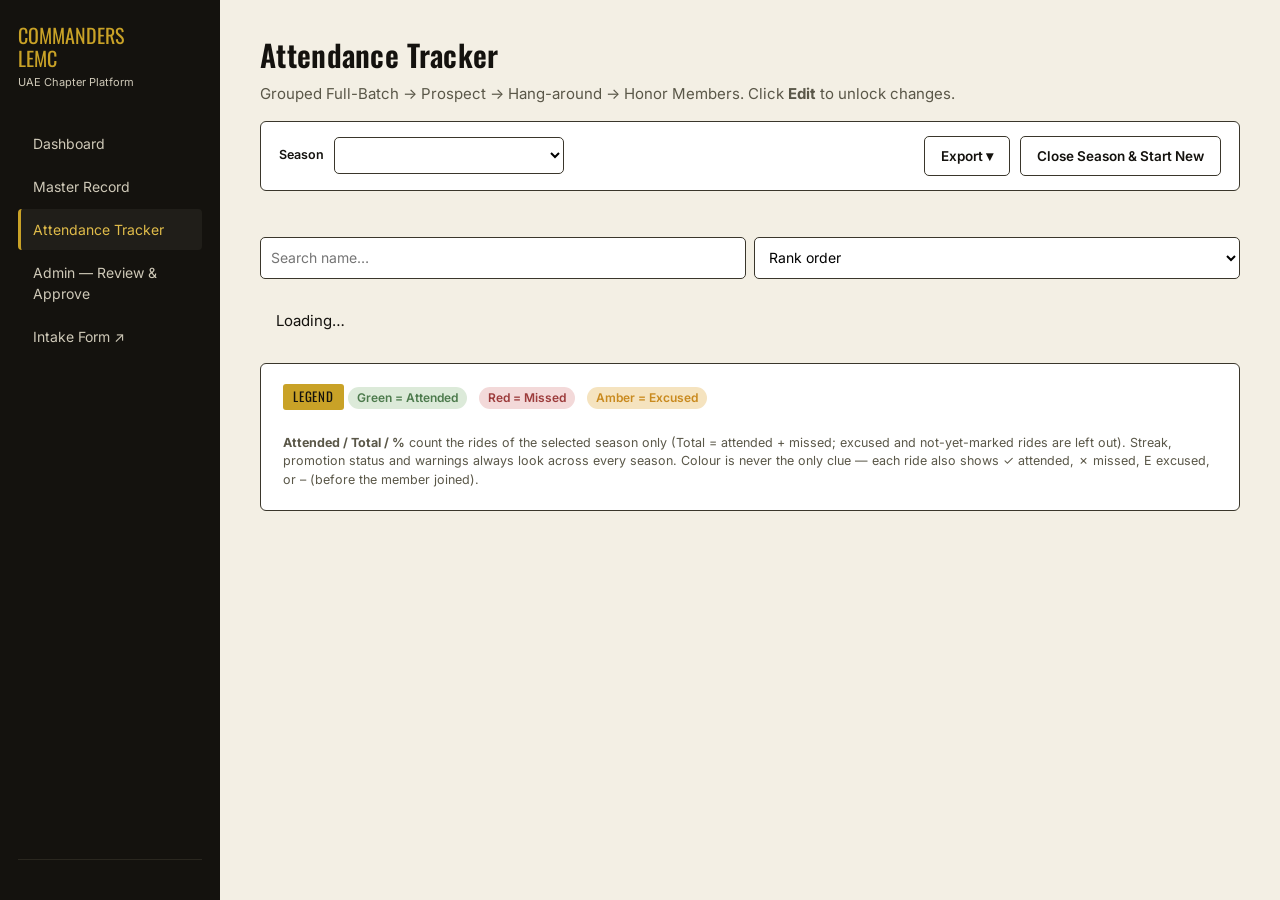
<file: docs/attendance.html>
<!DOCTYPE html>
<html lang="en">
<head>
<meta charset="UTF-8" />
<meta name="viewport" content="width=device-width, initial-scale=1.0" />
<title>Attendance Tracker — Commanders LEMC</title>
<link rel="preconnect" href="https://fonts.googleapis.com">
<link href="https://fonts.googleapis.com/css2?family=Oswald:wght@500;600&family=Inter:wght@400;500;600&display=swap" rel="stylesheet">
<link rel="stylesheet" href="css/style.css" />
</head>
<body>
  <div class="app-shell">
    <aside class="sidebar">
      <div class="brand-block">
        <div class="brand">COMMANDERS <br/>LEMC</div>
        <div class="brand-sub">UAE Chapter Platform</div>
      </div>
      <nav>
        <a href="index.html">Dashboard</a>
        <a href="members.html">Master Record</a>
        <a href="attendance.html" class="active">Attendance Tracker</a>
        <a href="admin.html" data-admin-only>Admin — Review &amp; Approve</a>
        <a href="intake.html" target="_blank">Intake Form ↗</a>
      </nav>
      <div class="who" id="who-box"></div>
    </aside>

    <main class="content">
      <h1>Attendance Tracker</h1>
      <p style="color:#5a5748; margin-top:-6px;" id="page-subtitle">
        Grouped Full-Batch → Prospect → Hang-around → Honor Members. Click <strong>Edit</strong> to unlock changes.
      </p>

      <div class="panel att-top">
        <div class="att-top-row">
          <label for="season-select" class="att-inline-label">Season</label>
          <select id="season-select" class="att-season"></select>
          <span id="season-status-pill"></span>
          <span class="spacer"></span>
          <div class="menu-wrap">
            <button class="ghost" id="export-btn" aria-haspopup="true" aria-expanded="false" aria-controls="export-menu">Export ▾</button>
            <div class="menu" id="export-menu" role="menu" hidden>
              <button role="menuitem" data-export="xlsx">Excel (.xlsx)</button>
              <button role="menuitem" data-export="pdf">PDF (portrait)</button>
            </div>
          </div>
          <button class="ghost" id="new-season-btn" data-admin-only>Close Season &amp; Start New</button>
        </div>
      </div>

      <details class="panel att-add" style="display:none;" data-admin-only id="add-ride-panel">
        <summary>＋ Add a ride</summary>
        <div class="att-top-row" style="margin-top:12px;">
          <label for="new-ride-date" class="att-inline-label">Add ride</label>
          <input id="new-ride-date" type="date" class="att-field" />
          <input id="new-ride-label" type="text" placeholder="Optional label" class="att-field" />
          <button class="gold" id="add-ride-btn">+ Add Ride</button>
          <span id="ride-msg" role="status"></span>
        </div>
      </details>

      <div class="att-toolbar" id="att-toolbar">
        <div class="att-chips" id="rank-chips" role="group" aria-label="Filter by rank"></div>
      </div>
      <div class="att-tools-row">
          <input id="att-search" type="search" placeholder="Search name…" aria-label="Search by name" />
          <select id="att-sort" aria-label="Sort members by">
            <option value="rank">Rank order</option>
            <option value="name">Name A–Z</option>
            <option value="title">Officer title</option>
            <option value="pct">Attendance % ↓</option>
          </select>
      </div>

      <div class="panel edit-bar" style="display:none;" data-admin-only id="edit-lock-panel">
        <button class="gold" id="edit-toggle-btn">Edit</button>
        <button class="gold" id="save-changes-btn" style="display:none;">Save Changes</button>
        <button class="ghost" id="discard-changes-btn" style="display:none;">Discard</button>
        <span id="edit-status-msg" role="status"></span>
      </div>

      <div class="panel" id="ride-manage" style="display:none;"></div>

      <div id="att-root" class="att-root" aria-live="polite"><p style="padding:16px;">Loading…</p></div>

      <div class="panel">
        <div class="panel-title">LEGEND</div>
        <span class="pill pill-ok" style="margin-right:8px;">Green = Attended</span>
        <span class="pill pill-warn" style="margin-right:8px;">Red = Missed</span>
        <span class="pill pill-soon">Amber = Excused</span>
        <p style="font-size:12.5px; color:#5a5748; margin-top:10px; margin-bottom:0;">
          <strong>Attended / Total / %</strong> count the rides of the selected season only (Total = attended + missed;
          excused and not-yet-marked rides are left out). Streak, promotion status and warnings always look across every
          season. Colour is never the only clue — each ride also shows ✓ attended, ✗ missed, E excused, or – (before the member joined).
        </p>
      </div>
    </main>
  </div>

  <script type="module" src="js/attendance.js"></script>
</body>
</html>
</file>
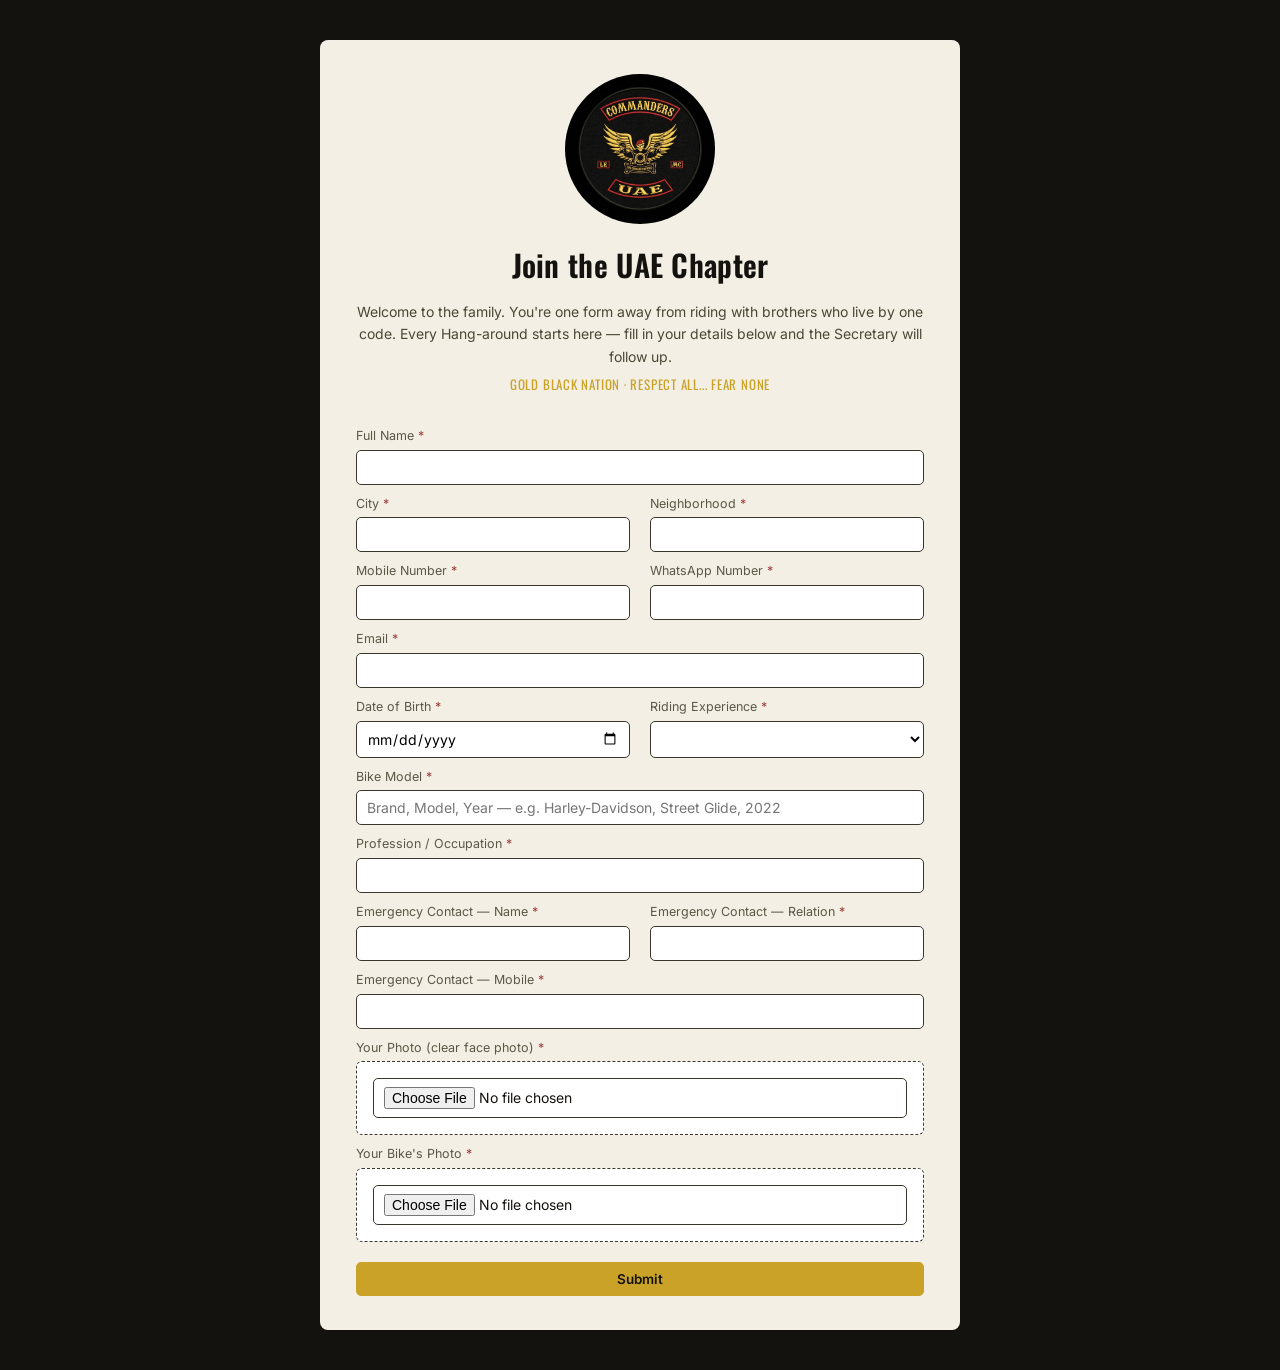
<file: docs/intake.html>
<!DOCTYPE html>
<html lang="en">
<head>
<meta charset="UTF-8" />
<meta name="viewport" content="width=device-width, initial-scale=1.0" />
<title>Join Commanders LEMC — UAE Chapter</title>
<link rel="preconnect" href="https://fonts.googleapis.com">
<link href="https://fonts.googleapis.com/css2?family=Oswald:wght@500;600&family=Inter:wght@400;500;600&display=swap" rel="stylesheet">
<link rel="stylesheet" href="css/style.css" />
<style>
  .logo-wrap { display:flex; justify-content:center; margin-bottom: 18px; }
  .logo-wrap img { width: 150px; height: 150px; object-fit: contain; border-radius: 50%; }
  .welcome-msg { text-align:center; font-size: 14px; color:#4a4735; line-height:1.6; margin-bottom: 22px; }
  .welcome-msg .brandline { font-family: var(--font-display); color: var(--gold); letter-spacing:0.06em; font-size: 13px; display:block; margin-top:6px; }
  .file-drop { border: 1.5px dashed var(--line); border-radius: 6px; padding: 16px; text-align:center; background:#fff; }
  .file-drop img.preview { max-width: 100%; max-height: 140px; margin-top: 10px; border-radius: 4px; display:none; }
  .required-mark { color: var(--red); }

  .submitted-confirmation {
    text-align: center;
    padding: 30px 10px 10px;
    animation: fadeIn 0.4s ease-out;
  }
  .submitted-confirmation .confirmation-badge {
    width: 56px; height: 56px;
    margin: 0 auto 18px;
    border-radius: 50%;
    background: var(--black);
    border: 2px solid var(--gold);
    color: var(--gold-bright);
    font-size: 26px;
    display: flex;
    align-items: center;
    justify-content: center;
  }
  .submitted-confirmation h2 {
    font-family: var(--font-display);
    font-size: 22px;
    letter-spacing: 0.03em;
    color: var(--black);
    margin-bottom: 14px;
  }
  .submitted-confirmation p {
    color: #4a4735;
    font-size: 14.5px;
    line-height: 1.6;
    max-width: 440px;
    margin: 0 auto 10px;
  }
  .submitted-confirmation .confirmation-brandline {
    margin-top: 20px;
    font-family: var(--font-display);
    color: var(--gold);
    letter-spacing: 0.08em;
    font-size: 12px;
    border-top: 1px solid var(--line);
    padding-top: 16px;
  }
  @keyframes fadeIn {
    from { opacity: 0; transform: translateY(6px); }
    to { opacity: 1; transform: translateY(0); }
  }
</style>
</head>
<body>
  <div class="public-wrap">
    <div class="public-card">
      <div class="logo-wrap">
        <img id="club-logo" src="assets/logo.png" onerror="this.onerror=null;this.src='assets/logo-placeholder.svg';" alt="Commanders LEMC logo" />
      </div>

      <div class="public-header" style="margin-bottom:8px;">
        <h1>Join the UAE Chapter</h1>
      </div>
      <p class="welcome-msg">
        Welcome to the family. You're one form away from riding with brothers who live by one code.
        Every Hang-around starts here — fill in your details below and the Secretary will follow up.
        <span class="brandline">GOLD BLACK NATION · RESPECT ALL... FEAR NONE</span>
      </p>

      <form id="intake-form" novalidate>
        <div class="form-grid">
          <div class="full">
            <label>Full Name <span class="required-mark">*</span></label>
            <input name="full_name" data-type="name" required />
          </div>

          <div>
            <label>City <span class="required-mark">*</span></label>
            <input name="city" data-type="name" required />
          </div>
          <div>
            <label>Neighborhood <span class="required-mark">*</span></label>
            <input name="neighborhood" data-type="name" required />
          </div>

          <div>
            <label>Mobile Number <span class="required-mark">*</span></label>
            <input name="mobile" data-type="phone" required />
          </div>
          <div>
            <label>WhatsApp Number <span class="required-mark">*</span></label>
            <input name="whatsapp" data-type="phone" required />
          </div>

          <div class="full">
            <label>Email <span class="required-mark">*</span></label>
            <input name="email" type="email" data-type="email" required />
          </div>

          <div>
            <label>Date of Birth <span class="required-mark">*</span></label>
            <input name="date_of_birth" type="date" required />
          </div>
          <div>
            <label>Riding Experience <span class="required-mark">*</span></label>
            <select name="riding_years" id="riding_years" required></select>
          </div>

          <div class="full">
            <label>Bike Model <span class="required-mark">*</span></label>
            <input name="bike_model" data-type="name" placeholder="Brand, Model, Year — e.g. Harley-Davidson, Street Glide, 2022" required />
          </div>

          <div class="full">
            <label>Profession / Occupation <span class="required-mark">*</span></label>
            <input name="profession" data-type="name" required />
          </div>

          <div>
            <label>Emergency Contact — Name <span class="required-mark">*</span></label>
            <input name="emergency_contact_name" data-type="name" required />
          </div>
          <div>
            <label>Emergency Contact — Relation <span class="required-mark">*</span></label>
            <input name="emergency_contact_relation" data-type="name" required />
          </div>
          <div class="full">
            <label>Emergency Contact — Mobile <span class="required-mark">*</span></label>
            <input name="emergency_contact_mobile" data-type="phone" required />
          </div>

          <div class="full">
            <label>Your Photo (clear face photo) <span class="required-mark">*</span></label>
            <div class="file-drop">
              <input type="file" id="photo_file" accept="image/*" required />
              <img id="photo_preview" class="preview" alt="Preview" />
            </div>
          </div>

          <div class="full">
            <label>Your Bike's Photo <span class="required-mark">*</span></label>
            <div class="file-drop">
              <input type="file" id="bike_photo_file" accept="image/*" required />
              <img id="bike_photo_preview" class="preview" alt="Preview" />
            </div>
          </div>
        </div>

        <button type="submit" id="submit-btn" class="gold" style="width:100%; margin-top:20px;">Submit</button>
      </form>
      <div id="msg"></div>
    </div>
  </div>

  <script type="module" src="js/intake.js"></script>
</body>
</html>
</file>
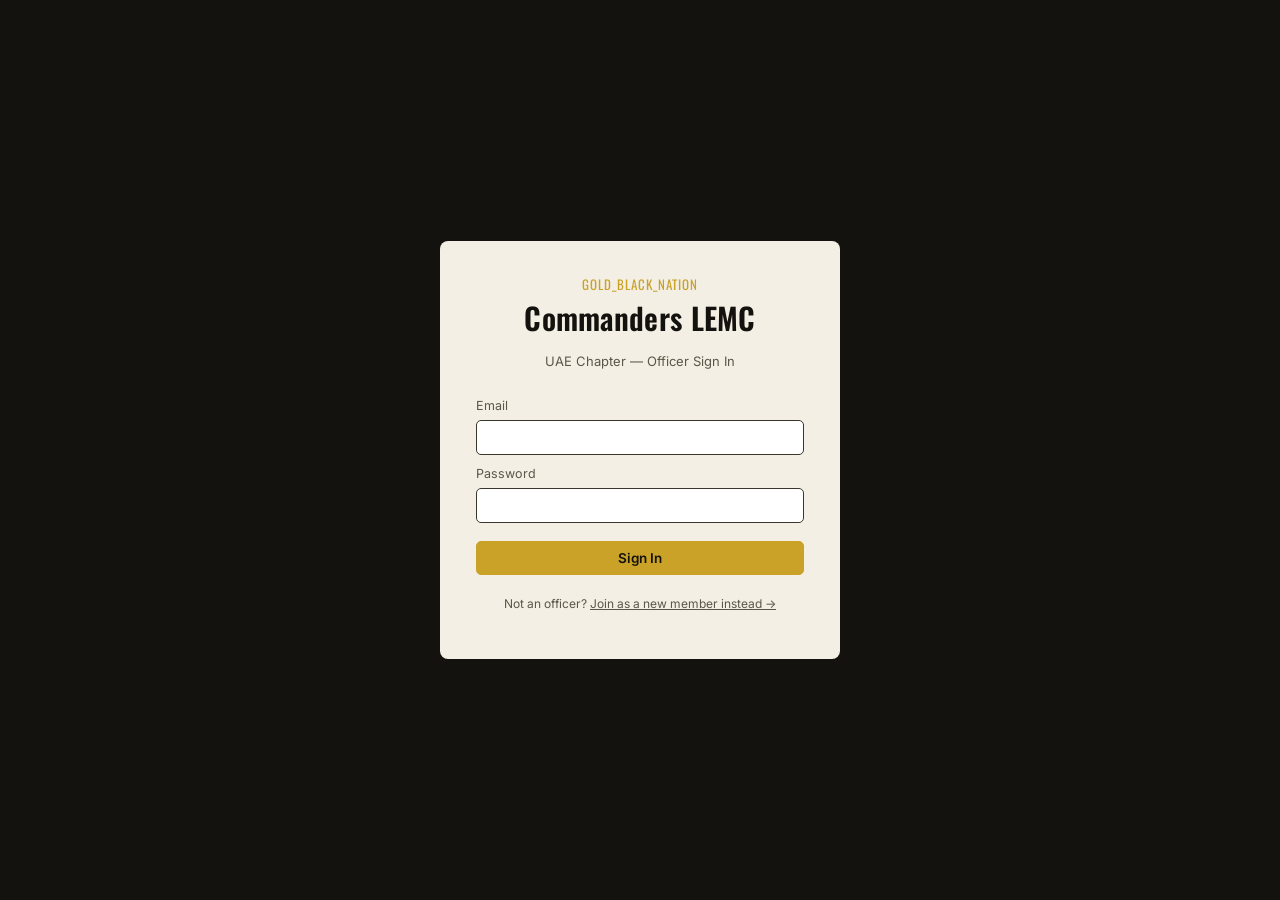
<file: docs/login.html>
<!DOCTYPE html>
<html lang="en">
<head>
<meta charset="UTF-8" />
<meta name="viewport" content="width=device-width, initial-scale=1.0" />
<title>Sign in — Commanders LEMC</title>
<link rel="preconnect" href="https://fonts.googleapis.com">
<link href="https://fonts.googleapis.com/css2?family=Oswald:wght@500;600&family=Inter:wght@400;500;600&display=swap" rel="stylesheet">
<link rel="stylesheet" href="css/style.css" />
</head>
<body>
  <div class="public-wrap">
    <div class="public-card" style="max-width: 400px;">
      <div class="public-header">
        <div class="eyebrow">GOLD_BLACK_NATION</div>
        <h1>Commanders LEMC</h1>
        <div style="color:#5a5748; font-size: 13px;">UAE Chapter — Officer Sign In</div>
      </div>

      <label for="email">Email</label>
      <input id="email" type="email" autocomplete="username" />

      <label for="password">Password</label>
      <input id="password" type="password" autocomplete="current-password" />

      <button id="signin-btn" class="gold" style="width:100%; margin-top:18px;">Sign In</button>
      <div id="msg"></div>

      <p style="font-size:12px; color:#5a5748; margin-top:20px; text-align:center;">
        Not an officer? <a href="intake.html">Join as a new member instead →</a>
      </p>
    </div>
  </div>

  <script type="module">
    import { supabase } from "./js/supabaseClient.js";

    const msg = document.getElementById("msg");

    // If already logged in, skip straight to the dashboard.
    supabase.auth.getSession().then(({ data: { session } }) => {
      if (session) window.location.href = "index.html";
    });

    document.getElementById("signin-btn").addEventListener("click", async () => {
      const email = document.getElementById("email").value.trim();
      const password = document.getElementById("password").value;
      msg.innerHTML = "";

      if (!email || !password) {
        msg.innerHTML = `<div class="msg msg-error">Enter both email and password.</div>`;
        return;
      }

      const { error } = await supabase.auth.signInWithPassword({ email, password });
      if (error) {
        msg.innerHTML = `<div class="msg msg-error">${error.message}</div>`;
        return;
      }
      window.location.href = "index.html";
    });
  </script>
</body>
</html>
</file>
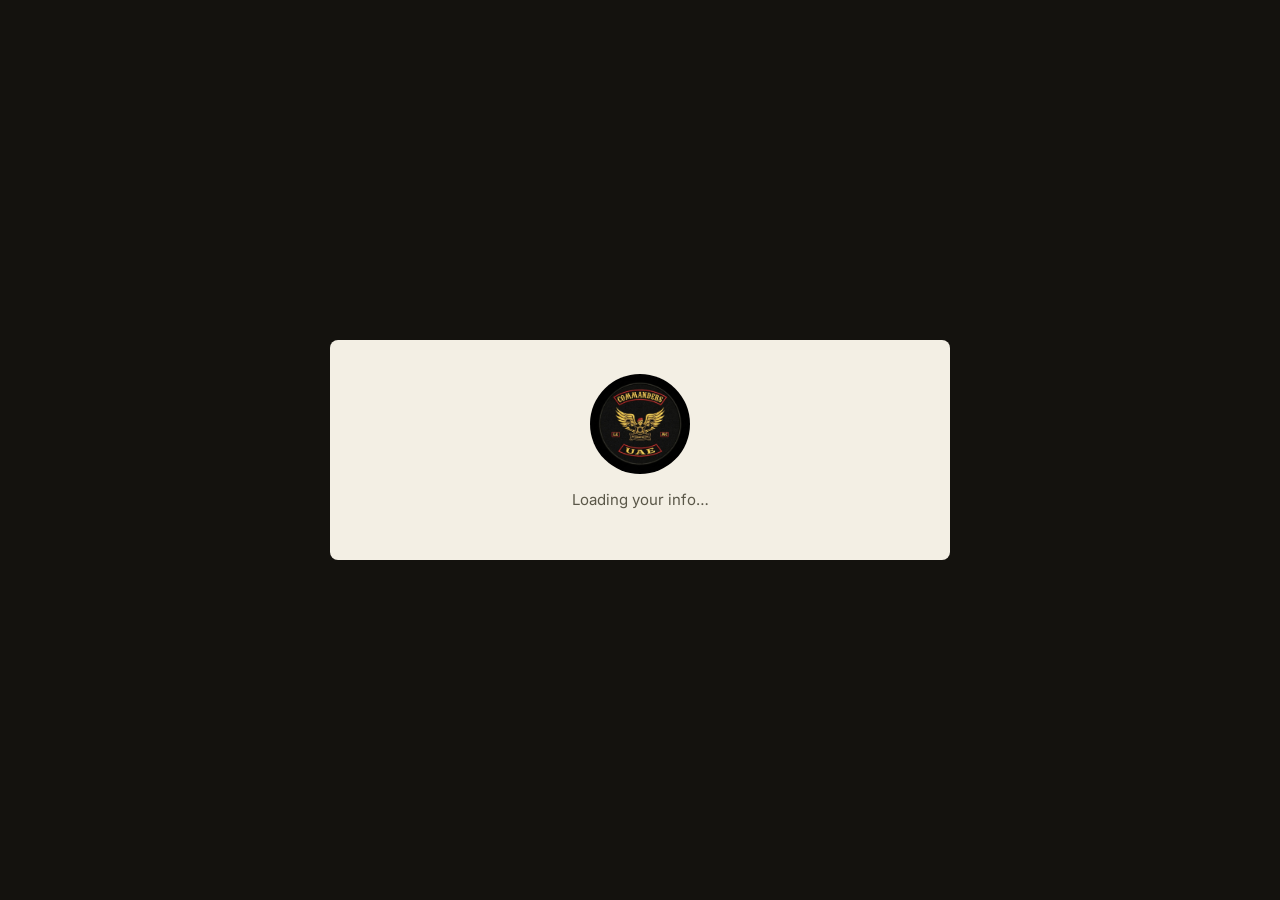
<file: docs/update.html>
<!DOCTYPE html>
<html lang="en">
<head>
<meta charset="UTF-8" />
<meta name="viewport" content="width=device-width, initial-scale=1.0" />
<title>Update Your Info — Commanders LEMC</title>
<link rel="preconnect" href="https://fonts.googleapis.com">
<link href="https://fonts.googleapis.com/css2?family=Oswald:wght@500;600&family=Inter:wght@400;500;600&display=swap" rel="stylesheet">
<link rel="stylesheet" href="css/style.css" />
<style>
  .logo-wrap { display:flex; justify-content:center; margin-bottom: 14px; }
  .logo-wrap img { width: 100px; height: 100px; object-fit: contain; border-radius: 50%; }
</style>
</head>
<body>
  <div class="public-wrap">
    <div class="public-card" style="max-width: 620px;">
      <div class="logo-wrap">
        <img src="assets/logo.png" onerror="this.onerror=null;this.src='assets/logo-placeholder.svg';" alt="Commanders LEMC logo" />
      </div>
      <div id="loading-state">
        <p style="text-align:center; color:#5a5748;">Loading your info…</p>
      </div>

      <div id="invalid-state" style="display:none; text-align:center;">
        <h1>Link Not Found</h1>
        <p style="color:#5a5748;">This update link isn't valid or may have been regenerated. Please contact the Secretary for a new one.</p>
      </div>

      <form id="update-form" style="display:none;" novalidate>
        <h1 id="member-name-heading" style="text-align:center;"></h1>
        <p id="member-rank-sub" style="text-align:center; color:#5a5748; font-size:13px; margin-top:-8px;"></p>

        <div class="form-grid" style="margin: 18px 0;">
          <div>
            <div id="photo-widget-container"></div>
          </div>
          <div>
            <div id="bike-photo-widget-container"></div>
          </div>
        </div>

        <div class="form-grid">
          <div><label>Mobile Number</label><input name="mobile" data-type="phone" /></div>
          <div><label>WhatsApp Number</label><input name="whatsapp" data-type="phone" /></div>
          <div class="full"><label>Email</label><input name="email" type="email" data-type="email" /></div>
          <div><label>City</label><input name="city" data-type="name" /></div>
          <div><label>Neighborhood</label><input name="neighborhood" data-type="name" /></div>
          <div><label>Date of Birth</label><input name="date_of_birth" type="date" /></div>
          <div><label>Riding Experience</label><select name="riding_years" id="riding_years"></select></div>
          <div class="full"><label>Bike Model</label><input name="bike_model" data-type="name" placeholder="Brand, Model, Year" /></div>
          <div class="full"><label>Profession / Occupation</label><input name="profession" data-type="name" /></div>
          <div><label>Emergency Contact — Name</label><input name="emergency_contact_name" data-type="name" /></div>
          <div><label>Emergency Contact — Relation</label><input name="emergency_contact_relation" data-type="name" /></div>
          <div class="full"><label>Emergency Contact — Mobile</label><input name="emergency_contact_mobile" data-type="phone" /></div>
        </div>

        <button type="submit" class="gold" style="width:100%; margin-top:20px;">Save My Info</button>
        <div id="msg"></div>
      </form>
    </div>
  </div>

  <script type="module" src="js/update.js"></script>
</body>
</html>
</file>
<file: docs/css/style.css>
/* ============================================================
   COMMANDERS LEMC — design tokens
   Black: near-black warm charcoal, not pure #000 (leather/patch feel)
   Gold: antique/brass gold, not neon (embroidered-patch feel)
   ============================================================ */
:root {
  --black: #14120e;
  --charcoal: #201e19;
  --charcoal-2: #2a271f;
  --gold: #c9a227;
  --gold-bright: #e0bc4a;
  --cream: #f3efe4;
  --cream-dim: #cfc9b8;
  --line: #3a362b;
  --green: #4c7a4c;
  --green-bg: #dcead9;
  --amber: #c98a1f;
  --amber-bg: #f5e3bf;
  --red: #9c3b3b;
  --red-bg: #f3d9d9;

  --font-display: "Oswald", "Arial Narrow", sans-serif;
  --font-body: "Inter", -apple-system, BlinkMacSystemFont, "Segoe UI", sans-serif;
}

* { box-sizing: border-box; }

html, body {
  margin: 0;
  padding: 0;
  background: var(--cream);
  color: var(--black);
  font-family: var(--font-body);
  font-size: 15px;
  line-height: 1.5;
}

h1, h2, h3, h4 {
  font-family: var(--font-display);
  font-weight: 600;
  letter-spacing: 0.01em;
  margin: 0 0 0.4em 0;
  color: var(--black);
}

a { color: inherit; }

/* ---------- App shell: dark sidebar + light content ---------- */
.app-shell {
  display: grid;
  grid-template-columns: 220px minmax(0, 1fr);
  min-height: 100vh;
}

.sidebar {
  background: var(--black);
  color: var(--cream);
  padding: 24px 18px;
  display: flex;
  flex-direction: column;
  gap: 4px;
}

.sidebar .brand {
  font-family: var(--font-display);
  font-size: 20px;
  color: var(--gold);
  margin-bottom: 4px;
  line-height: 1.15;
}

.sidebar .brand-sub {
  font-size: 11px;
  color: var(--cream-dim);
  margin-bottom: 28px;
}

.sidebar nav {
  display: flex;
  flex-direction: column;
  gap: 2px;
}

.sidebar nav a {
  text-decoration: none;
  color: var(--cream-dim);
  padding: 10px 12px;
  border-radius: 4px;
  font-size: 14px;
  border-left: 3px solid transparent;
}

.sidebar nav a:hover { color: var(--cream); background: var(--charcoal); }

.sidebar nav a.active {
  color: var(--gold-bright);
  border-left: 3px solid var(--gold);
  background: var(--charcoal);
}

.sidebar .who {
  margin-top: auto;
  padding-top: 16px;
  border-top: 1px solid var(--charcoal-2);
  font-size: 12px;
  color: var(--cream-dim);
}

.sidebar .who button {
  margin-top: 8px;
  width: 100%;
}

.content {
  padding: 32px 40px;
  max-width: 1180px;
  min-width: 0;
}

/* ---------- Cards / panels ---------- */
.panel {
  background: #fff;
  border: 1px solid var(--line);
  border-radius: 6px;
  padding: 20px 22px;
  margin-bottom: 20px;
}

.panel-title {
  font-family: var(--font-display);
  font-size: 13px;
  letter-spacing: 0.06em;
  color: var(--black);
  background: var(--gold);
  display: inline-block;
  padding: 3px 10px;
  border-radius: 3px;
  margin-bottom: 14px;
}

.stat-grid {
  display: grid;
  grid-template-columns: repeat(auto-fit, minmax(180px, 1fr));
  gap: 14px;
}

.stat-box {
  border: 1px solid var(--line);
  border-radius: 6px;
  padding: 14px 16px;
  background: var(--cream);
}

.stat-box .num {
  font-family: var(--font-display);
  font-size: 30px;
  color: var(--black);
}

.stat-box .lbl {
  font-size: 12px;
  color: #5a5748;
  margin-top: 2px;
}

/* ---------- Tables ---------- */
table { width: 100%; border-collapse: collapse; font-size: 13.5px; }
thead th {
  text-align: left;
  background: var(--charcoal);
  color: var(--cream);
  padding: 9px 10px;
  font-weight: 500;
  position: sticky;
  top: 0;
}
tbody td { padding: 8px 10px; border-bottom: 1px solid var(--line); }
tbody tr:hover { background: #faf8f2; }
.table-scroll { overflow-x: auto; max-width: 100%; }

.section-row td {
  background: var(--charcoal);
  color: var(--gold-bright);
  font-family: var(--font-display);
  letter-spacing: 0.04em;
  padding: 8px 10px;
}

/* status pills */
.pill { display: inline-block; padding: 2px 9px; border-radius: 20px; font-size: 12px; font-weight: 600; }
.pill-ready { background: var(--green-bg); color: var(--green); }
.pill-soon { background: var(--amber-bg); color: var(--amber); }
.pill-progress { background: #eee; color: #666; }
.pill-warn { background: var(--red-bg); color: var(--red); }
.pill-ok { background: var(--green-bg); color: var(--green); }

.att-cell { text-align: center; cursor: pointer; user-select: none; border-radius: 3px; }
.att-1 { background: var(--green-bg); }
.att-0 { background: var(--red-bg); }
.att-e { background: var(--amber-bg); }

/* ---------- Buttons / inputs ---------- */
button, .btn {
  font-family: var(--font-body);
  font-size: 13.5px;
  font-weight: 600;
  padding: 8px 16px;
  border-radius: 5px;
  border: 1px solid var(--black);
  background: var(--black);
  color: var(--cream);
  cursor: pointer;
}
button:hover, .btn:hover { background: var(--charcoal-2); }
button.gold { background: var(--gold); color: var(--black); border-color: var(--gold); }
button.gold:hover { background: var(--gold-bright); }
button.ghost { background: transparent; color: var(--black); border-color: var(--line); }
button:disabled { opacity: 0.5; cursor: not-allowed; }

input, select, textarea {
  font-family: var(--font-body);
  font-size: 14px;
  padding: 8px 10px;
  border: 1px solid var(--line);
  border-radius: 5px;
  background: #fff;
  width: 100%;
}
label { font-size: 12.5px; color: #5a5748; display: block; margin: 10px 0 4px; }

.form-grid { display: grid; grid-template-columns: 1fr 1fr; gap: 0 20px; }
.form-grid .full { grid-column: 1 / -1; }

.msg { padding: 10px 14px; border-radius: 5px; font-size: 13.5px; margin-top: 12px; }
.msg-error { background: var(--red-bg); color: var(--red); }
.msg-ok { background: var(--green-bg); color: var(--green); }

/* ---------- Public intake page (no sidebar) ---------- */
.public-wrap {
  min-height: 100vh;
  background: var(--black);
  display: flex;
  align-items: center;
  justify-content: center;
  padding: 40px 16px;
}
.public-card {
  background: var(--cream);
  border-radius: 8px;
  padding: 34px 36px;
  max-width: 640px;
  width: 100%;
}
.public-card h1 { color: var(--black); }
.public-header { text-align: center; margin-bottom: 26px; }
.public-header .eyebrow { color: var(--gold); font-family: var(--font-display); letter-spacing: 0.08em; font-size: 13px; }

@media (max-width: 820px) {
  .app-shell { grid-template-columns: 1fr; }
  .content { padding: 18px 16px; min-width: 0; }

  .sidebar {
    flex-direction: column;
    align-items: stretch;
    padding: 14px 16px 12px;
    gap: 10px;
  }
  .sidebar .brand-block {
    display: flex;
    align-items: baseline;
    flex-wrap: wrap;
    gap: 8px 10px;
  }
  .sidebar .brand {
    font-size: 18px;
    line-height: 1.1;
  }
  .sidebar .brand br { display: none; } /* one line on mobile: "COMMANDERS LEMC" */
  .sidebar .brand-sub {
    font-size: 11px;
    margin-bottom: 0;
  }
  .sidebar nav {
    flex-direction: row;
    flex-wrap: wrap;
    gap: 6px;
  }
  .sidebar nav a {
    border-left: none;
    border: 1px solid var(--charcoal-2);
    border-radius: 20px;
    padding: 6px 12px;
    font-size: 12.5px;
  }
  .sidebar nav a.active {
    border-color: var(--gold);
    background: var(--charcoal);
  }
  .sidebar .who { display: none; }
  .form-grid { grid-template-columns: 1fr; }
}

/* ============================================================
   MODAL (shared: member view/edit, submission review)
   ============================================================ */
.modal-overlay {
  position: fixed; inset: 0;
  background: rgba(20, 18, 14, 0.72);
  display: flex; align-items: center; justify-content: center;
  padding: 16px;
  z-index: 100;
}
.modal-card {
  background: #fff;
  border-radius: 8px;
  width: 100%;
  max-width: 640px;
  max-height: 90vh;
  overflow-y: auto;
  padding: 26px 28px;
  position: relative;
}
.modal-close {
  position: absolute;
  top: 14px; right: 14px;
  background: none; border: none;
  color: #999; font-size: 20px;
  padding: 4px 8px;
  border-radius: 4px;
}
.modal-close:hover { background: #f2f2f2; color: var(--black); }

@media (max-width: 640px) {
  .modal-card { max-width: 100%; padding: 20px 16px; max-height: 95vh; }
}

/* ---------- Member profile view (read-only) ---------- */
.profile-header {
  display: flex;
  gap: 18px;
  align-items: center;
  margin-bottom: 18px;
  padding-bottom: 18px;
  border-bottom: 1px solid var(--line);
}
.profile-photo, .profile-photo-placeholder {
  width: 84px; height: 84px;
  border-radius: 50%;
  flex-shrink: 0;
}
.profile-photo-frame {
  width: 84px; height: 84px;
  border-radius: 50%;
  overflow: hidden;
  border: 2px solid var(--gold);
  flex-shrink: 0;
}
.profile-photo-frame img { width: 100%; height: 100%; display: block; }
.profile-photo-placeholder {
  display: flex; align-items: center; justify-content: center;
  background: var(--charcoal);
  color: var(--gold-bright);
  font-family: var(--font-display);
  font-size: 26px;
  border: 2px solid var(--gold);
}
.profile-header h2 { margin-bottom: 4px; }
.profile-header .profile-title { color: #5a5748; font-size: 13px; }

.bike-photo-strip {
  margin-bottom: 18px;
}
.bike-photo-frame {
  width: 100%;
  height: min(65vh, 480px);
  border-radius: 6px;
  border: 1px solid var(--line);
  background: #e9e6da;
  overflow: hidden;
}
.bike-photo-frame img { width: 100%; height: 100%; display: block; }
.bike-photo-strip .no-photo {
  padding: 24px; text-align: center; color: #999;
  border: 1px dashed var(--line); border-radius: 6px; font-size: 13px;
}

.profile-grid {
  display: grid;
  grid-template-columns: 1fr 1fr;
  gap: 4px 24px;
  margin-bottom: 10px;
}
.profile-grid .field { padding: 7px 0; border-bottom: 1px solid #f0eee6; }
.profile-grid .field .k { font-size: 11px; text-transform: uppercase; letter-spacing: 0.04em; color: #8a8672; }
.profile-grid .field .v { font-size: 14px; color: var(--black); margin-top: 2px; }
.profile-grid .field.full { grid-column: 1 / -1; }

@media (max-width: 640px) {
  .profile-grid { grid-template-columns: 1fr; }
  .profile-header { flex-direction: column; text-align: center; }
}

.modal-actions {
  display: flex; gap: 10px; margin-top: 20px; flex-wrap: wrap;
}

.delete-confirm-box {
  margin-top: 16px;
  padding: 14px 16px;
  background: var(--red-bg);
  border: 1px solid var(--red);
  border-radius: 6px;
}
.delete-confirm-box p { margin: 0 0 12px; color: var(--red); font-size: 13.5px; font-weight: 600; }
button.danger { background: var(--red); border-color: var(--red); color: #fff; }
button.danger:hover { background: #7a2e2e; }

@media (max-width: 640px) {
  .public-card { padding: 22px 18px; }
  .stat-box .num { font-size: 24px; }
  table { font-size: 12.5px; }
  thead th, tbody td { padding: 7px 6px; }
}

/* ---------- Photo adjust widget (zoom/pan sliders) ---------- */
.photo-adjust input[type="range"] {
  padding: 0;
  border: none;
  background: transparent;
  height: 20px;
  margin-bottom: 6px;
}
.photo-adjust label { margin: 2px 0 2px; }
.photo-adjust-frame { background: #eee; }

/* ---------- Sidebar notification badge ---------- */
.nav-badge {
  display: inline-flex;
  align-items: center;
  justify-content: center;
  min-width: 19px;
  height: 19px;
  padding: 0 5px;
  margin-left: 8px;
  border-radius: 999px;
  background: var(--red);
  color: #fff;
  font-size: 11px;
  font-weight: 700;
  vertical-align: middle;
}

/* ============================================================
   ATTENDANCE TRACKER (v1.10) — sticky name, sticky summary,
   phone cards, filter chips, export menu, toasts
   ============================================================ */
.att-top { padding: 14px 18px; }
.att-top-row { display: flex; gap: 10px; align-items: center; flex-wrap: wrap; }
.att-top-row .spacer { flex: 1; }
.att-inline-label { margin: 0; font-weight: 600; color: var(--black); }
.att-season { max-width: 230px; }
.att-field { max-width: 190px; }
.att-top button, .att-toolbar button, .edit-bar button { min-height: 40px; }

.menu-wrap { position: relative; }
.menu {
  position: absolute; right: 0; top: calc(100% + 4px); z-index: 60;
  min-width: 190px; background: #fff; border: 1px solid var(--line); border-radius: 6px;
  box-shadow: 0 8px 24px rgba(20,18,14,.18); padding: 4px; display: flex; flex-direction: column;
}
.menu[hidden] { display: none; }
.menu button { background: transparent; color: var(--black); border: none; text-align: left; padding: 11px 12px; border-radius: 4px; min-height: 44px; }
.menu button:hover, .menu button:focus-visible { background: var(--cream); }

.att-toolbar {
  position: sticky; top: 0; z-index: 40;
  background: var(--cream); padding: 10px 0 10px; margin: 0 0 4px;
}
.att-chips { display: flex; gap: 8px; overflow-x: auto; padding-bottom: 2px; scrollbar-width: none; }
.att-chips::-webkit-scrollbar { display: none; }
.att-fchip {
  flex: none; background: #fff; color: var(--black); border: 1px solid var(--line);
  border-radius: 999px; padding: 8px 14px; font-size: 13px; min-height: 40px;
}
.att-fchip span { opacity: .65; font-weight: 500; margin-left: 4px; }
.att-fchip:hover { background: #fff; border-color: var(--gold); }
.att-fchip[aria-pressed="true"] { background: var(--black); color: var(--gold-bright); border-color: var(--black); }
.att-fchip[aria-pressed="true"]:hover { background: var(--black); }
.att-tools-row { display: grid; grid-template-columns: 1fr 1fr; gap: 8px; margin: 0 0 12px; }
.att-add summary { cursor: pointer; font-weight: 600; min-height: 28px; }
.att-add { padding: 12px 18px; }
.att-tools-row input, .att-tools-row select { min-height: 42px; }

.edit-bar { display: flex; gap: 10px; align-items: center; flex-wrap: wrap; padding: 12px 16px; }
.edit-bar:not(.is-editing) { background: none; border: none; padding: 0 0 12px; }
#edit-status-msg { font-size: 13px; color: #5a5748; }
.edit-bar.is-editing { position: fixed; left: 220px; right: 0; bottom: 0; margin: 0; z-index: 60; border: none; border-top: 2px solid var(--gold); border-radius: 0; background: #fff; box-shadow: 0 -6px 20px rgba(20,18,14,.18); padding: 12px 40px calc(12px + env(safe-area-inset-bottom)); }
body.is-editing .content { padding-bottom: 110px; }

.ride-pills { display: flex; flex-wrap: wrap; gap: 8px; }
.ride-pill { display: inline-flex; align-items: center; gap: 4px; background: var(--cream); border: 1px solid var(--line); border-radius: 999px; padding: 2px 4px 2px 12px; font-size: 13px; }
.ride-pill button { background: transparent; color: var(--red); border: none; width: 34px; height: 34px; padding: 0; border-radius: 50%; font-size: 14px; }
.ride-pill button:hover { background: var(--red-bg); }
button.danger { background: var(--red); border-color: var(--red); color: #fff; }

.att-count { margin: 0 0 8px; font-size: 12.5px; color: #5a5748; }
.nm { font-weight: 600; color: var(--black); line-height: 1.25; }
.sub { display: flex; flex-wrap: wrap; gap: 4px 6px; align-items: center; margin-top: 3px; }
.rank-tag, .title-tag { font-size: 11px; border-radius: 4px; padding: 1px 7px; }
.rank-tag { background: var(--black); color: var(--gold-bright); }
.title-tag { background: var(--amber-bg); color: #7a5410; }

/* ----- ride status marks (symbol + colour, never colour alone) ----- */
.rc { display: inline-flex; align-items: center; justify-content: center; border-radius: 6px; font-weight: 700; font-size: 15px; }
.rc-1 { background: var(--green-bg); color: #2f5a2f; }
.rc-0 { background: var(--red-bg); color: var(--red); }
.rc-e { background: var(--amber-bg); color: #7a5410; }
.rc-u { background: #f4f2ea; color: #9a9582; border: 1px dashed #d6d1bf; }
.rc-na { background: transparent; color: #b5b09d; }
.rc-btn { border: 2px solid transparent; padding: 0; cursor: pointer; font-family: inherit; }
button.rc-1, button.rc-1:hover { background: var(--green-bg); color: #2f5a2f; }
button.rc-0, button.rc-0:hover { background: var(--red-bg); color: var(--red); }
button.rc-e, button.rc-e:hover { background: var(--amber-bg); color: #7a5410; }
button.rc-u, button.rc-u:hover { background: #f4f2ea; color: #9a9582; border: 2px dashed #d6d1bf; }
button.rc-btn:hover { border-color: var(--gold); border-style: solid; }
.rc-btn:hover { border-color: var(--gold); }
.rc-btn:focus-visible, button:focus-visible, select:focus-visible, input:focus-visible { outline: 3px solid var(--gold); outline-offset: 2px; }

/* ----- table (tablet / desktop) ----- */
.att-scroll {
  overflow: auto; max-width: 100%; max-height: 72vh;
  background: #fff; border: 1px solid var(--line); border-radius: 6px;
  -webkit-overflow-scrolling: touch; overscroll-behavior: contain;
}
.att-table { border-collapse: separate; border-spacing: 0; width: max-content; min-width: 100%; font-size: 13.5px; }
.att-table th, .att-table td { border-bottom: 1px solid #e6e1d0; padding: 6px 4px; }
.att-table thead th { position: sticky; top: 0; z-index: 5; background: var(--charcoal); color: var(--cream); text-align: center; font-weight: 500; }
.att-table .sticky-col { position: sticky; left: 0; z-index: 3; background: #fff; min-width: 190px; max-width: 230px; padding: 7px 12px; text-align: left; box-shadow: 2px 0 0 #e6e1d0; }
.att-table thead .sticky-col { z-index: 8; background: var(--charcoal); text-align: left; }
.att-table .ride-h { min-width: 46px; padding: 5px 2px; line-height: 1.1; }
.ride-h .d { display: block; font-size: 15px; color: var(--gold-bright); font-family: var(--font-display); }
.ride-h .mo { display: block; font-size: 10.5px; opacity: .8; }
.rc-td { text-align: center; padding: 4px 3px !important; }
.rc-td .rc { width: 38px; height: 34px; }
.rc-td .rc-btn { width: 42px; height: 38px; }
.att-table tbody tr:hover td { background: #faf8f2; }
.att-table tbody tr:hover .sticky-col { background: #faf8f2; }

.att-table .sum { position: sticky; z-index: 3; width: 64px; min-width: 64px; max-width: 64px; text-align: center; background: #fbf6e3; border-left: 1px solid #e6e1d0; }
.att-table thead .sum { z-index: 8; background: #3a3320; color: var(--gold-bright); font-size: 11.5px; }
.att-table .sum-pct { right: 0; }
.att-table .sum-tot { right: 64px; }
.att-table .sum-att { right: 128px; }
.att-table .sum b { font-size: 15px; }
.att-table .sum small { display: block; font-size: 10px; color: #7a5410; }
.att-table tbody tr:hover .sum { background: #f6efd0; }
.att-table .section-row td { position: static; background: var(--charcoal); padding: 7px 12px; }
.grp-label { position: sticky; left: 12px; color: var(--gold-bright); font-family: var(--font-display); letter-spacing: .05em; }

.pct-good { color: #2f5a2f; }
.pct-mid { color: #8a5d0c; }
.pct-low { color: var(--red); }
.pct-none { color: #9a9582; }
td.pct-good b, td.pct-mid b, td.pct-low b { padding: 2px 6px; border-radius: 4px; }
td.pct-good b { background: var(--green-bg); }
td.pct-mid b { background: var(--amber-bg); }
td.pct-low b { background: var(--red-bg); }

/* ----- phone cards ----- */
.att-group { font-size: 15px; letter-spacing: .05em; background: var(--charcoal); color: var(--gold-bright); padding: 8px 12px; border-radius: 6px; margin: 16px 0 10px; }
.att-group span { opacity: .7; font-size: 12px; margin-left: 4px; }
.att-card { background: #fff; border: 1px solid var(--line); border-radius: 8px; padding: 12px 12px 12px; margin-bottom: 10px; }
.att-card header { display: flex; justify-content: space-between; align-items: center; gap: 8px; }
.att-card .nm { font-size: 17px; margin: 0; font-family: var(--font-body); }
.att-stats { display: grid; grid-template-columns: repeat(3, 1fr); gap: 8px; margin: 10px 0; }
.att-stats div { background: var(--cream); border-radius: 6px; padding: 6px 4px; text-align: center; }
.att-stats b { display: block; font-family: var(--font-display); font-size: 21px; line-height: 1.15; }
.att-stats span { font-size: 11px; color: #5a5748; }
.att-chipgrid { display: grid; grid-template-columns: repeat(auto-fill, minmax(56px, 1fr)); gap: 6px; }
.att-chipgrid .rc { flex-direction: column; min-height: 52px; width: 100%; font-size: 17px; gap: 0; line-height: 1.1; }
.att-chipgrid .rc-d { font-size: 10.5px; font-weight: 500; opacity: .85; }
.att-chipgrid .rc-btn { min-height: 56px; }
.att-more { width: 100%; margin-top: 8px; min-height: 44px; background: transparent; color: var(--black); border: 1px dashed var(--line); }
.att-more:hover { background: var(--cream); }

@media (max-width: 820px) {
  #page-subtitle { display: none; }
  .content h1 { font-size: 24px; margin-bottom: 10px; }
  .att-top { padding: 12px; }
  .att-top-row { gap: 8px; }
  .att-top-row .spacer { display: none; }
  .att-season { flex: 1; max-width: none; }
  .att-field { max-width: none; flex: 1 1 120px; }
  .att-toolbar { top: 0; margin-left: -16px; margin-right: -16px; padding-left: 16px; padding-right: 16px; }
  .att-scroll { max-height: none; }
  .edit-bar.is-editing { left: 0; padding: 10px 16px calc(10px + env(safe-area-inset-bottom)); }
  .edit-bar.is-editing button { flex: 1; }
  #edit-status-msg { flex-basis: 100%; }
}

@media (prefers-reduced-motion: no-preference) {
  .toast { animation: toast-in .2s ease-out; }
}
@keyframes toast-in { from { transform: translateY(8px); opacity: 0; } to { transform: none; opacity: 1; } }

/* ----- toasts ----- */
#toast-box { position: fixed; left: 50%; transform: translateX(-50%); bottom: 16px; z-index: 200; display: flex; flex-direction: column; gap: 8px; width: min(92vw, 420px); pointer-events: none; }
.toast { background: var(--black); color: var(--cream); border-left: 4px solid var(--gold); padding: 12px 14px; border-radius: 6px; font-size: 14px; box-shadow: 0 8px 24px rgba(0,0,0,.3); transition: opacity .3s; }
.toast-ok { border-left-color: var(--green); }
.toast-error { border-left-color: var(--red); background: #3a1c1c; }
.toast-out { opacity: 0; }
</file>
